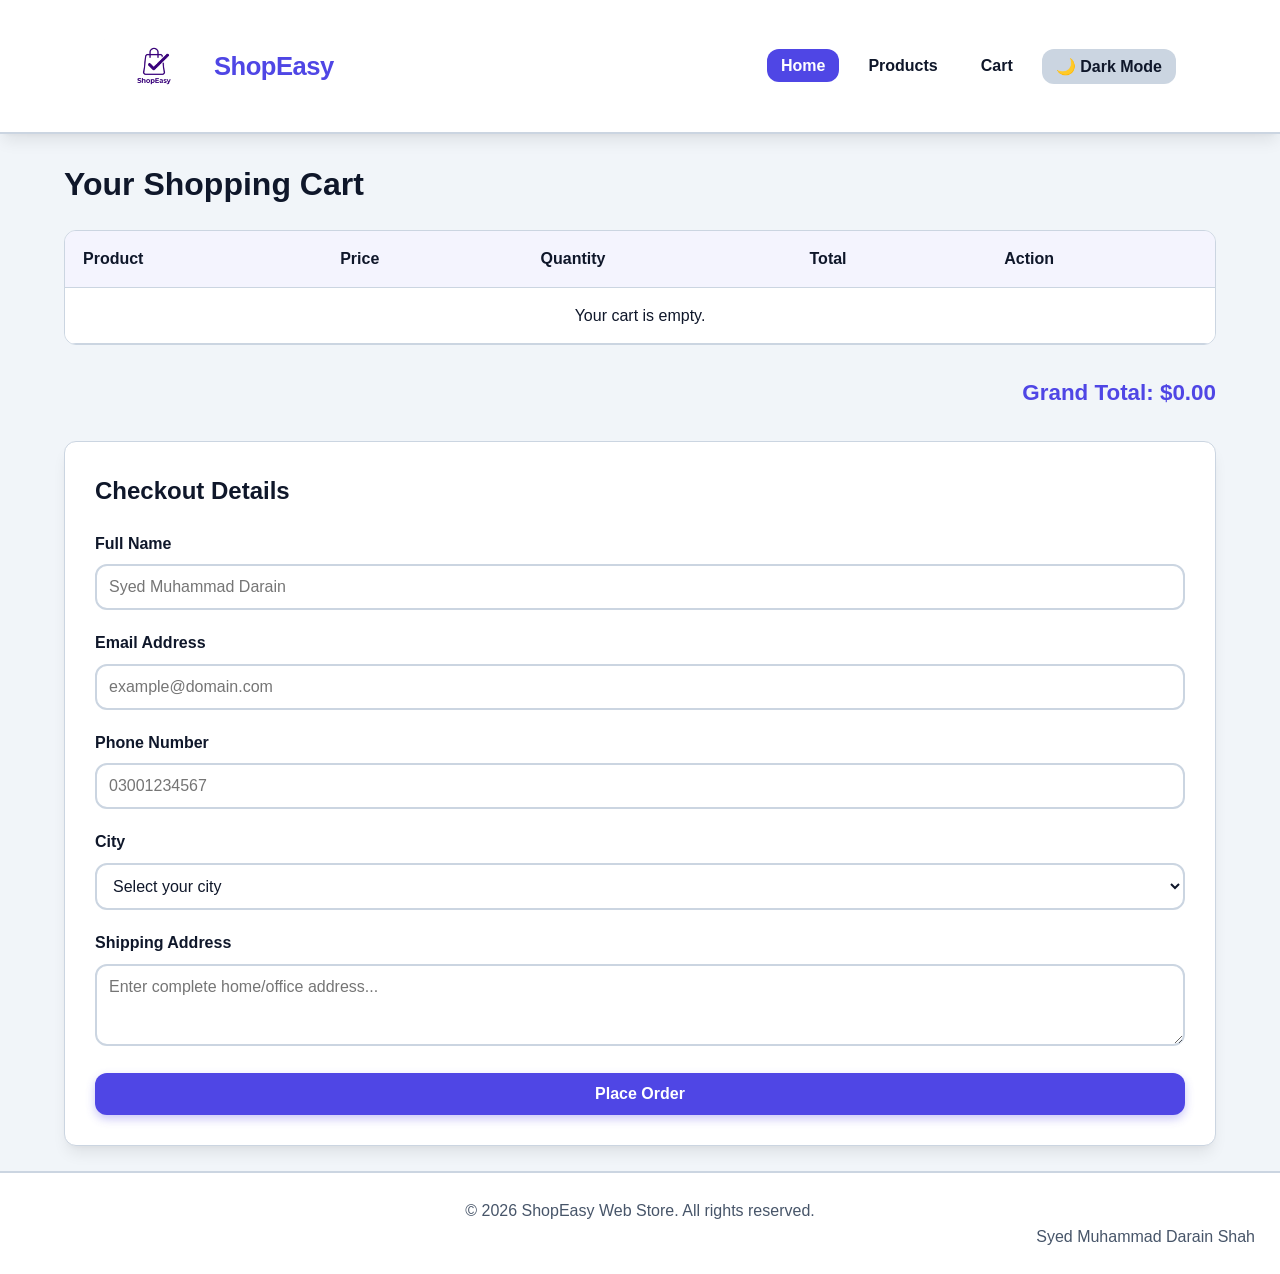
<file: cart.html>
<!DOCTYPE html>
<html lang="en">

<head>
  <meta charset="UTF-8">
  <meta name="viewport" content="width=device-width, initial-scale=1.0">
  <title>ShopEasy - Cart</title>


  <!-- Website Tab Image (Favicon) -->
  <link rel="icon" type="image/png" sizes="64x64" href="images/imag1.png">

  <link rel="stylesheet" href="css/style.css">
</head>

<body>

  <header>
    <nav>
      <a href="index.html" class="logo-container"
        style="display: flex; align-items: center; gap: 10px; text-decoration: none;">
        <img src="images/imag1.png" alt="ShopEasy Logo"
          style="width: 100px; height: 100px; object-fit: contain; border-radius: 20px;">
        <span class="logo">ShopEasy</span>
      </a>
      <ul class="nav-links">
        <li><a href="index.html" class="active">Home</a></li>
        <li><a href="products.html">Products</a></li>
        <li><a href="cart.html">Cart</a></li>
        <li><button id="theme-toggle" class="theme-btn">🌙 Dark Mode</button></li>
      </ul>
    </nav>
  </header>

  <main>
    <h1 style="margin-bottom: 20px;">Your Shopping Cart</h1>

    <div class="cart-table-wrapper">
      <table class="cart-table">
        <thead>
          <tr>
            <th>Product</th>
            <th>Price</th>
            <th>Quantity</th>
            <th>Total</th>
            <th>Action</th>
          </tr>
        </thead>
        <tbody id="cart-tbody">
          <!-- Dynamically populated cart items -->
        </tbody>
      </table>
    </div>

    <div class="cart-summary">
      Grand Total: $<span id="cart-total">0.00</span>
    </div>

    <section class="checkout-section">
      <h2 style="margin-bottom: 20px;">Checkout Details</h2>
      <form id="checkout-form" novalidate>

        <div class="form-group">
          <label for="fullName">Full Name</label>
          <input type="text" id="fullName" placeholder="Syed Muhammad Darain">
          <span class="error-msg" id="err-fullName"></span>
        </div>

        <div class="form-group">
          <label for="email">Email Address</label>
          <input type="email" id="email" placeholder="example@domain.com">
          <span class="error-msg" id="err-email"></span>
        </div>

        <div class="form-group">
          <label for="phone">Phone Number</label>
          <input type="tel" id="phone" placeholder="03001234567">
          <span class="error-msg" id="err-phone"></span>
        </div>

        <div class="form-group">
          <label for="city">City</label>
          <select id="city">
            <option value="">Select your city</option>
            <option value="Lahore">Lahore</option>
            <option value="Karachi">Karachi</option>
            <option value="Islamabad">Islamabad</option>
          </select>
          <span class="error-msg" id="err-city"></span>
        </div>

        <div class="form-group">
          <label for="address">Shipping Address</label>
          <textarea id="address" rows="3" placeholder="Enter complete home/office address..."></textarea>
          <span class="error-msg" id="err-address"></span>
        </div>

        <button type="submit" class="btn" style="width: 100%;">Place Order</button>
      </form>
    </section>
  </main>

  <footer>
    <p>&copy; 2026 ShopEasy Web Store. All rights reserved.</p>
    <p style="text-align: right;">Syed Muhammad Darain Shah</p>
  </footer>

  <script src="https://code.jquery.com/jquery-3.7.1.min.js"></script>
  <script src="js/store.js"></script>
  <script src="js/ui.js"></script>
</body>

</html>
</file>
<file: css/style.css>
/* Core Variables & Resets */
:root {
    --primary-color: #4f46e5;
    /* Rich vibrant indigo */
    --primary-hover: #4338ca;
    --bg-color: #f1f5f9;
    /* Soft clean modern light background */
    --card-bg: #ffffff;
    /* Crisp white cards */
    --text-color: #0f172a;
    /* Deep dark text for strong contrast */
    --text-muted: #475569;
    /* Readable medium gray */
    --border-color: #cbd5e1;
    /* Defined borders */
    --shadow: 0 10px 15px -3px rgba(0, 0, 0, 0.08), 0 4px 6px -4px rgba(0, 0, 0, 0.05);
    --radius: 12px;
}

[data-theme="dark"] {
    --primary-color: #6366f1;
    /* Bright glowing indigo for dark mode */
    --primary-hover: #818cf8;
    --bg-color: #090d16;
    /* Deep rich dark space background */
    --card-bg: #111827;
    /* Dark slate cards with depth */
    --text-color: #f8fafc;
    /* Bright white text */
    --text-muted: #9ca3af;
    /* Soft muted gray */
    --border-color: #1f2937;
    /* Subtle dark borders */
    --shadow: 0 10px 20px -3px rgba(0, 0, 0, 0.5);
}

* {
    box-sizing: border-box;
    margin: 0;
    padding: 0;
    transition: background-color 0.3s ease, color 0.3s ease, border-color 0.3s ease, box-shadow 0.3s ease;
}

body {
    font-family: 'Segoe UI', Tahoma, Geneva, Verdana, sans-serif;
    background-color: var(--bg-color);
    color: var(--text-color);
    line-height: 1.6;
    display: flex;
    flex-direction: column;
    min-height: 100vh;
}

main {
    flex: 1;
    max-width: 1200px;
    width: 90%;
    margin: 25px auto;
}

/* Header & Flexbox Navigation */
header {
    background-color: var(--card-bg);
    border-bottom: 2px solid var(--border-color);
    box-shadow: var(--shadow);
    position: sticky;
    top: 0;
    z-index: 100;
}

nav {
    max-width: 1200px;
    margin: 0 auto;
    display: flex;
    justify-content: space-between;
    align-items: center;
    padding: 1rem 5%;
}

.logo {
    font-size: 1.6rem;
    font-weight: 800;
    color: var(--primary-color);
    text-decoration: none;
    letter-spacing: -0.5px;
}

.nav-links {
    list-style: none;
    display: flex;
    gap: 15px;
    align-items: center;
}

.nav-links a {
    text-decoration: none;
    color: var(--text-color);
    font-weight: 600;
    padding: 8px 14px;
    border-radius: var(--radius);
}

.nav-links a:hover,
.nav-links a.active {
    background-color: var(--primary-color);
    color: #ffffff;
}

.theme-btn {
    background: var(--border-color);
    border: none;
    color: var(--text-color);
    padding: 8px 14px;
    border-radius: var(--radius);
    cursor: pointer;
    font-weight: 600;
}

.theme-btn:hover {
    opacity: 0.9;
}

/* Form Controls & General Buttons */
input,
select,
textarea,
button {
    font-family: inherit;
    font-size: 1rem;
}

input[type="text"],
input[type="email"],
input[type="tel"],
select,
textarea {
    width: 100%;
    padding: 12px;
    border: 2px solid var(--border-color);
    border-radius: var(--radius);
    background-color: var(--card-bg);
    color: var(--text-color);
    outline: none;
}

input:focus,
select:focus,
textarea:focus {
    border-color: var(--primary-color);
    box-shadow: 0 0 0 3px rgba(79, 70, 229, 0.2);
}

.btn {
    background-color: var(--primary-color);
    color: #ffffff;
    border: none;
    padding: 12px 20px;
    border-radius: var(--radius);
    cursor: pointer;
    font-weight: 600;
    display: inline-block;
    text-align: center;
    box-shadow: 0 4px 10px rgba(79, 70, 229, 0.3);
}

.btn:hover {
    background-color: var(--primary-hover);
}

/* Hero Section & FAQ */
.hero {
    text-align: center;
    padding: 60px 20px;
    background: linear-gradient(135deg, var(--card-bg) 0%, rgba(79, 70, 229, 0.05) 100%);
    border-radius: var(--radius);
    box-shadow: var(--shadow);
    margin-bottom: 35px;
    border: 1px solid var(--border-color);
}

.hero h1 {
    font-size: 2.8rem;
    margin-bottom: 12px;
    font-weight: 800;
    color: var(--primary-color);
}

.hero p {
    color: var(--text-muted);
    font-size: 1.2rem;
}

.faq-section {
    margin-top: 40px;
}

.faq-item {
    background-color: var(--card-bg);
    margin-bottom: 14px;
    border-radius: var(--radius);
    border: 1px solid var(--border-color);
    overflow: hidden;
    box-shadow: 0 2px 5px rgba(0, 0, 0, 0.02);
}

.faq-title {
    padding: 18px 22px;
    font-weight: 700;
    cursor: pointer;
    background-color: rgba(79, 70, 229, 0.03);
    user-select: none;
}

.faq-content {
    padding: 18px 22px;
    display: none;
    border-top: 1px solid var(--border-color);
    color: var(--text-muted);
}

/* Product Grid Layout */
.controls-bar {
    display: flex;
    gap: 15px;
    margin-bottom: 30px;
    flex-wrap: wrap;
}

.controls-bar input,
.controls-bar select {
    flex: 1;
    min-width: 180px;
}

.product-grid {
    display: grid;
    grid-template-columns: repeat(3, 1fr);
    gap: 25px;
}

.product-card {
    background-color: var(--card-bg);
    border: 1px solid var(--border-color);
    border-radius: var(--radius);
    box-shadow: var(--shadow);
    overflow: hidden;
    display: flex;
    flex-direction: column;
}

.product-card img {
    width: 100%;
    height: 210px;
    object-fit: cover;
}

.product-info {
    padding: 20px;
    display: flex;
    flex-direction: column;
    flex: 1;
}

.product-title {
    font-size: 1.25rem;
    font-weight: 700;
    margin-bottom: 8px;
}

.product-meta {
    display: flex;
    justify-content: space-between;
    color: var(--text-muted);
    margin-bottom: 15px;
    font-size: 0.95rem;
}

.product-price {
    font-size: 1.35rem;
    font-weight: 800;
    color: var(--primary-color);
}

.product-info .btn {
    margin-top: auto;
}

/* Cart Table Layout */
.cart-table-wrapper {
    overflow-x: auto;
    margin-bottom: 30px;
    border-radius: var(--radius);
    border: 1px solid var(--border-color);
}

.cart-table {
    width: 100%;
    border-collapse: collapse;
    background-color: var(--card-bg);
}

.cart-table th,
.cart-table td {
    padding: 15px 18px;
    text-align: left;
    border-bottom: 1px solid var(--border-color);
}

.cart-table th {
    background-color: rgba(79, 70, 229, 0.06);
    font-weight: 700;
}

.qty-btn {
    background: var(--border-color);
    color: var(--text-color);
    border: none;
    width: 32px;
    height: 32px;
    border-radius: 6px;
    cursor: pointer;
    font-weight: bold;
}

.remove-btn {
    background: #dc2626;
    color: white;
    border: none;
    padding: 8px 12px;
    border-radius: 6px;
    cursor: pointer;
    font-weight: 600;
}

.cart-summary {
    font-size: 1.4rem;
    font-weight: 800;
    text-align: right;
    margin-bottom: 30px;
    color: var(--primary-color);
}

/* Checkout Form */
.checkout-section {
    background: var(--card-bg);
    padding: 30px;
    border-radius: var(--radius);
    box-shadow: var(--shadow);
    border: 1px solid var(--border-color);
}

.form-group {
    margin-bottom: 20px;
}

.form-group label {
    display: block;
    margin-bottom: 8px;
    font-weight: 700;
}

.error-msg {
    color: #dc2626;
    font-size: 0.85rem;
    display: block;
    margin-top: 5px;
    font-weight: 600;
}

/* Notification Status Message */
#notification {
    position: fixed;
    bottom: 25px;
    right: 25px;
    background-color: var(--primary-color);
    color: white;
    padding: 14px 26px;
    border-radius: var(--radius);
    box-shadow: 0 10px 25px rgba(0, 0, 0, 0.2);
    display: none;
    z-index: 1000;
    font-weight: 700;
}

/* Footer Layout */
footer {
    background-color: var(--card-bg);
    border-top: 2px solid var(--border-color);
    text-align: center;
    padding: 25px;
    margin-top: auto;
    color: var(--text-muted);
}

/* Media Queries for Responsive Grid */
@media (max-width: 900px) {
    .product-grid {
        grid-template-columns: repeat(2, 1fr);
    }
}

@media (max-width: 600px) {
    .product-grid {
        grid-template-columns: 1fr;
    }

    nav {
        flex-direction: column;
        gap: 15px;
    }
}
</file>
